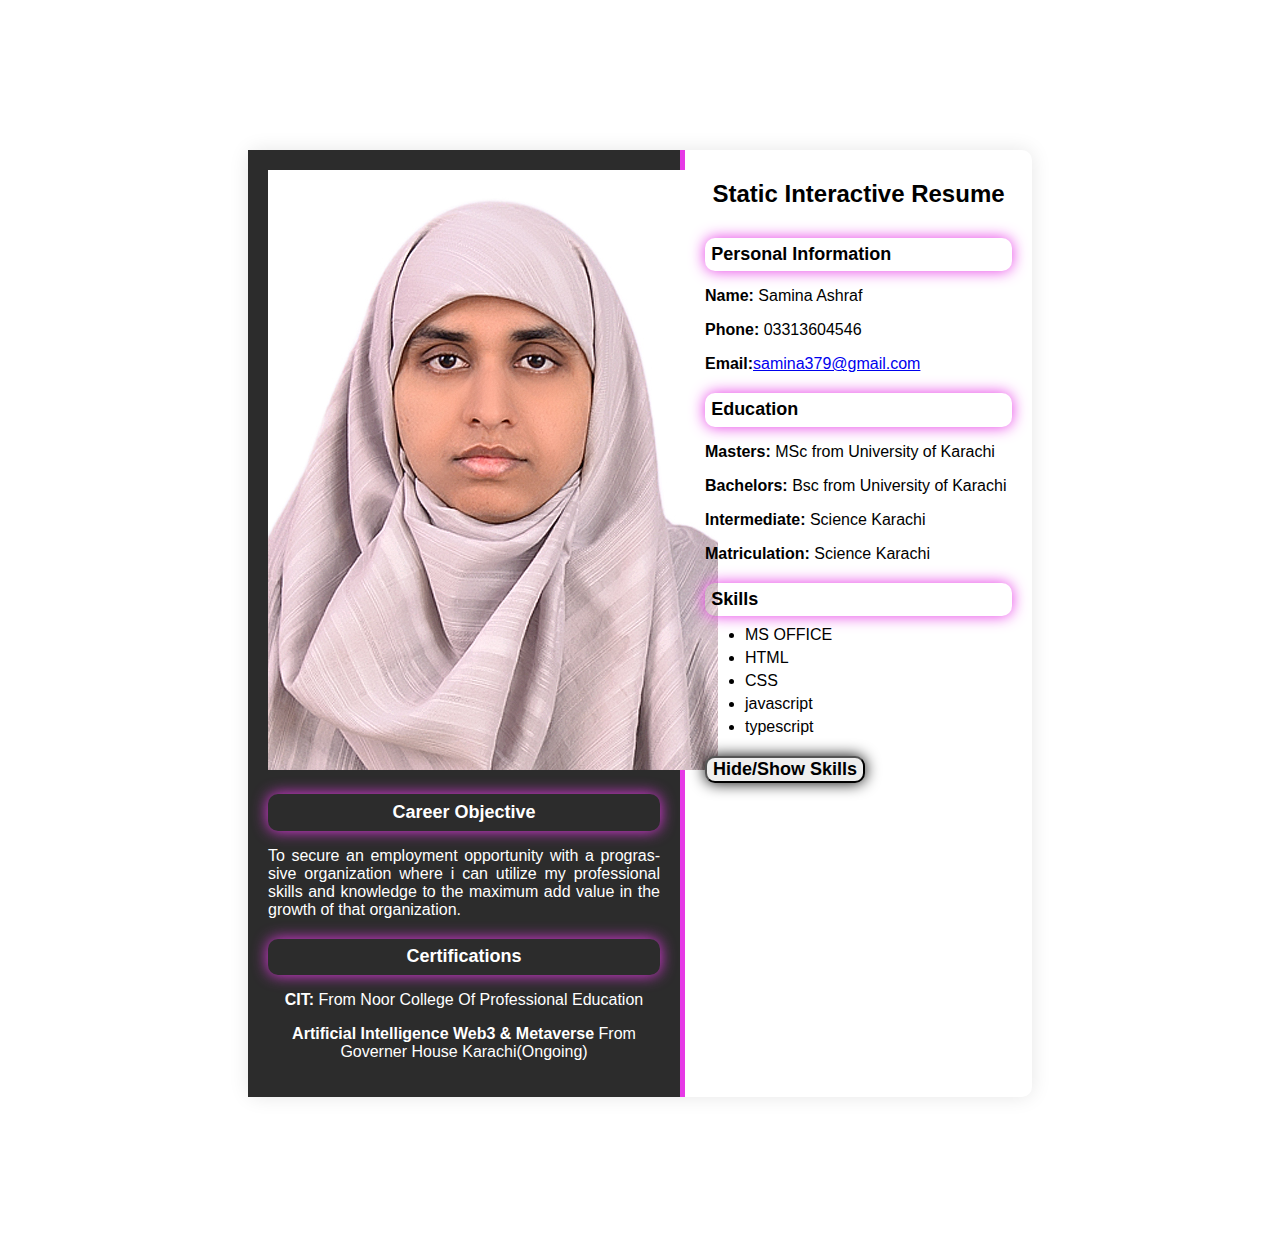
<file: Milestone 1-2/index.html>
<!DOCTYPE html>
<html lang="en">
<head>
    <meta charset="UTF-8">
    <meta name="viewport" content="width=device-width, initial-scale=1.0">
    <title>Static Interactive Resume</title>
    <link rel="stylesheet" href="style.css">
</head>
<body>
    <div class="resume-container">
        <div class="left-section">
            <img src="067.JPG" alt="Profile Picture">
            <section id="objective">
                <h3 style="color: white;">Career Objective</h3>
                <p style="text-align: justify; hyphens: auto;">To secure an employment opportunity with a prograssive organization where i can utilize my professional skills and knowledge to the maximum add value in the growth of that organization.</p>
            </section>
            <section id="certification">
            <h3 style="color: white;">Certifications</h3>
            <p><b>CIT:</b> From Noor College Of Professional Education</p>
            <p><b>Artificial Intelligence Web3 & Metaverse</b> From Governer House Karachi(Ongoing)</p>
            </section>
        </div>
        <div class="right-section">
        <h1>Static Interactive Resume</h1>
        <section id="personal-info">
        <h3>Personal Information</h3>
        <p><b>Name:</b> Samina Ashraf</p>
        <p><b>Phone:</b> 03313604546</p>
        <p><b>Email:</b><a href="mail to:samina379@gmail.com">samina379@gmail.com</a></p>
        </section>
        <section id="education">
        <h3>Education</h3>
        <p><b>Masters:</b> MSc from University of Karachi</p>
        <p><b>Bachelors:</b> Bsc  from University of Karachi</p>
        <p><b>Intermediate:</b> Science Karachi</p>
        <p><b>Matriculation:</b> Science Karachi</p>
        </section>
        <section id="skills">
        <h3>Skills</h3>
        <ul>
            <li>MS OFFICE</li>
            <li>HTML</li>
            <li>CSS</li>
            <li>javascript</li>
            <li>typescript</li>
        </ul>
        </section>
        
        
        <button id="toggle-skills"><b>Hide/Show Skills</b></button>

        </div>

    </div>
    <script src="index.js"></script>
</body>
</html>
</file>
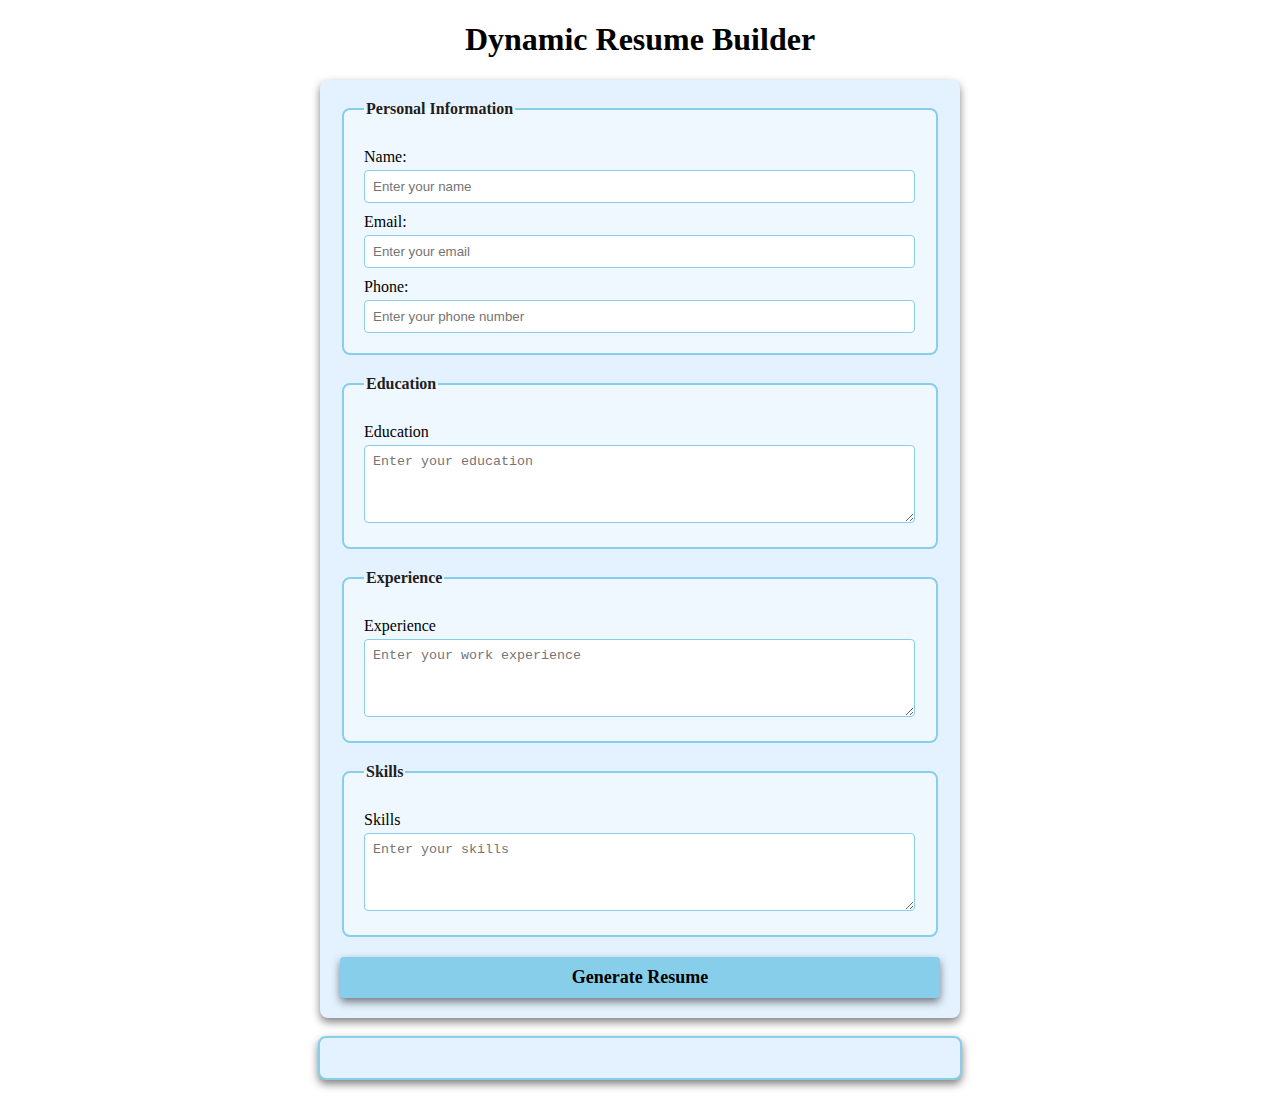
<file: Milestone 3/index.html>
<!DOCTYPE html>
<html lang="en">
  <head>
    <meta charset="UTF-8" />
    <meta name="viewport" content="width=device-width, initial-scale=1.0" />
    <title>Dynamic Resume Builder</title>
    <link rel="stylesheet" href="style.css" />
  </head>

  <body>
    <h1>Dynamic Resume Builder</h1>
    <form id="resume-form">
      <fieldset>
        <legend>Personal Information</legend>
        <label for="name">Name:</label>
        <input type="text" id="name" placeholder="Enter your name" required />

        <label for="email">Email:</label>
        <input
          type="email"
          id="email"
          placeholder="Enter your email"
          required
        />

        <label for="phone">Phone:</label>
        <input
          type="tel"
          id="phone"
          placeholder="Enter your phone number"
          required
        />
      </fieldset>
      <fieldset>
        <legend>Education</legend>
        <label for="education">Education</label>
        <textarea
          id="education"
          placeholder="Enter your education"
          rows="4"
          required
        ></textarea>
      </fieldset>

      <fieldset>
        <legend>Experience</legend>
        <label for="experience">Experience</label>
        <textarea
          id="experience"
          placeholder="Enter your work experience"
          rows="4"
          required
        ></textarea>
      </fieldset>

      <fieldset>
        <legend>Skills</legend>
        <label for="skills">Skills</label>
        <textarea
          id="skills"
          placeholder="Enter your skills"
          rows="4"
          required
        ></textarea>
      </fieldset>

      <button type="submit"><b>Generate Resume</b></button>
    </form>
    <br />
    <!-- dynamic resume -->
    <div id="resume-display"></div>

    <script src="script.js"></script>
  </body>
</html>
</file>
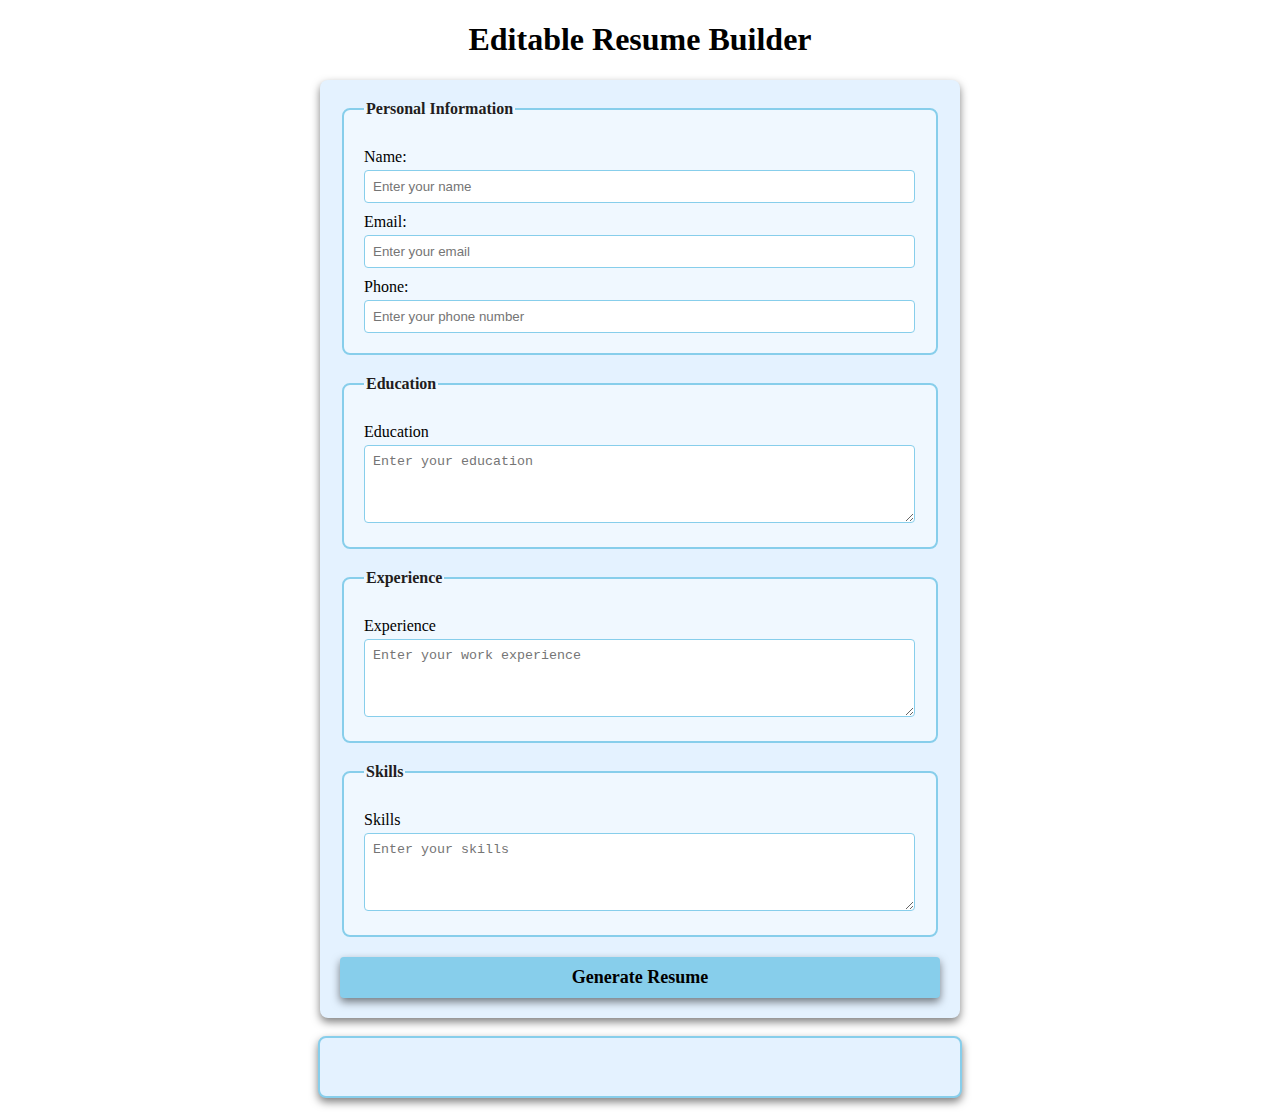
<file: Milestone 4/index.html>
<!DOCTYPE html>
<html lang="en">
  <head>
    <meta charset="UTF-8" />
    <meta name="viewport" content="width=device-width, initial-scale=1.0" />
    <title>Editable Resume Builder</title>
    <link rel="stylesheet" href="style.css" />
  </head>

  <body>
    <h1>Editable Resume Builder</h1>
    <form id="resume-form">
      <fieldset>
        <legend>Personal Information</legend>
        <label for="name">Name:</label>
        <input type="text" id="name" placeholder="Enter your name" required />

        <label for="email">Email:</label>
        <input
          type="email"
          id="email"
          placeholder="Enter your email"
          required
        />

        <label for="phone">Phone:</label>
        <input
          type="tel"
          id="phone"
          placeholder="Enter your phone number"
          required
        />
      </fieldset>
      <fieldset>
        <legend>Education</legend>
        <label for="education">Education</label>
        <textarea
          id="education"
          placeholder="Enter your education"
          rows="4"
          required
        ></textarea>
      </fieldset>

      <fieldset>
        <legend>Experience</legend>
        <label for="experience">Experience</label>
        <textarea
          id="experience"
          placeholder="Enter your work experience"
          rows="4"
          required
        ></textarea>
      </fieldset>

      <fieldset>
        <legend>Skills</legend>
        <label for="skills">Skills</label>
        <textarea
          id="skills"
          placeholder="Enter your skills"
          rows="4"
          required
        ></textarea>
      </fieldset>

      <button type="submit"><b>Generate Resume</b></button>
    </form>
    <br />
    <!-- editable resume -->
    <div id="resume-display" contenteditable="true"></div>

    <script src="script.js"></script>
  </body>
</html>
</file>
<file: Milestone 1-2/style.css>
body{
font-family:'Arial',sans-serif;
background-color: white;
margin:0;
padding: 150px;
}

.resume-container{
display:flex;
background-color: white;
width: 80%;
margin:0 auto;
border-radius: 10px;
box-shadow: 0 0 20px rgba(0, 0, 0, 0.1);
}

.left-section{
background-color: #2c2c2c;
color: white;
padding: 20px;
width: 50%;
text-align: center;
border-right: 5px solid #e639e6;
}

.profile-picture{
width: 150px;
height: 150px;
margin-top: 10%;
border-radius: 50%;
border: 5px solid #e639e6;
margin-bottom: 20px;
}

h1{
font-size: 24px;
margin: 10px 0;
margin-bottom: 30px;
text-align: center;
}

h3{
font-size: 18px;
padding: 2%;
margin: 20px 0 10px;
color:black;
border-radius: 10px;
box-shadow: 0 0 15px #e639e6;
}

ul{
list-style-type: fill round;
padding: 10;
margin: 10px 0;
}

ul li{
margin: 5px 0;
} 

.right-section{
padding: 20px;
width: 65%;
}

button{
font-family: Arial, sans-serif;
border-radius: 10px;
box-shadow: 0 0 15px black;
cursor: pointer;
margin-top: 10px;
font-size: 18px;
}

button:hover{
background-color: #e639e6;
}
</file>
<file: Milestone 3/style.css>
body {
    font-family: 'Times New Roman', Times, serif;
    margin: 20px;
    padding: 0;
    background-color: white;
}

form {
    margin: auto;
    background-color: rgb(228, 242, 255);
    border-radius: 8px;
    box-shadow: 0 4px 8px rgba(0, 0, 0, 0.5);
    padding: 20px;
    max-width: 600px;
}

h1 {
    text-align: center;
    color: black;
}

fieldset {
    border: 2px solid skyblue;
    border-radius: 8px;
    padding: 20px;
    margin-bottom: 20px;
    background-color: aliceblue;
}

legend {
    font-weight: bold;
    text-align: left;
    color: rgb(34, 29, 29);
}

label {
    display: block;
    margin-top: 10px;
    color: black;

}

input,textarea {
    margin-top: 4px;
    padding: 8px;
    width: calc(100% - 1px);
    border: 1px solid skyblue;
    border-radius: 4px;
    box-sizing: border-box;
}

button {
    display: block;
    width: 100%;
    background-color: skyblue;
    color: black;
    border: none;
    border-radius: 4px;
    box-shadow: 0 4px 8px rgba(0, 0, 0, 0.5);
    margin-top: 10px;
    font-size: 18px;
    font-family: 'Times New Roman', Times, serif;
    padding: 10px;
    cursor: pointer;
}

button :hover {
    color: blue;
}

#resume-display {
    max-width: 600px;
    margin: auto;
    padding: 20px;
    border: 2px solid skyblue;
    border-radius: 8px;
    background-color: rgb(228, 242, 255);
    box-shadow: 0 4px 8px rgba(0, 0, 0, 0.5);
}

#resume-display h2 {
    color: black;
}
</file>
<file: Milestone 4/style.css>
body {
    font-family: 'Times New Roman', Times, serif;
    margin: 20px;
    padding: 0;
    background-color: white;
}

form {
    margin: auto;
    background-color: rgb(228, 242, 255);
    border-radius: 8px;
    box-shadow: 0 4px 8px rgba(0, 0, 0, 0.5);
    padding: 20px;
    max-width: 600px;
}

h1 {
    text-align: center;
    color: black;
}

fieldset {
    border: 2px solid skyblue;
    border-radius: 8px;
    padding: 20px;
    margin-bottom: 20px;
    background-color: aliceblue;
}

legend {
    font-weight: bold;
    text-align: left;
    color: rgb(34, 29, 29);
}

label {
    display: block;
    margin-top: 10px;
    color: black;

}

input,textarea {
    margin-top: 4px;
    padding: 8px;
    width: calc(100% - 1px);
    border: 1px solid skyblue;
    border-radius: 4px;
    box-sizing: border-box;
}

button {
    display: block;
    width: 100%;
    background-color: skyblue;
    color: black;
    border: none;
    border-radius: 4px;
    box-shadow: 0 4px 8px rgba(0, 0, 0, 0.5);
    margin-top: 10px;
    font-size: 18px;
    font-family: 'Times New Roman', Times, serif;
    padding: 10px;
    cursor: pointer;
}

button :hover {
    color: blue;
}

#resume-display {
    max-width: 600px;
    margin: auto;
    padding: 20px;
    border: 2px solid skyblue;
    border-radius: 8px;
    background-color: rgb(228, 242, 255);
    box-shadow: 0 4px 8px rgba(0, 0, 0, 0.5);
    outline: none;
}

#resume-display h2 {
    color: black;
}
</file>
